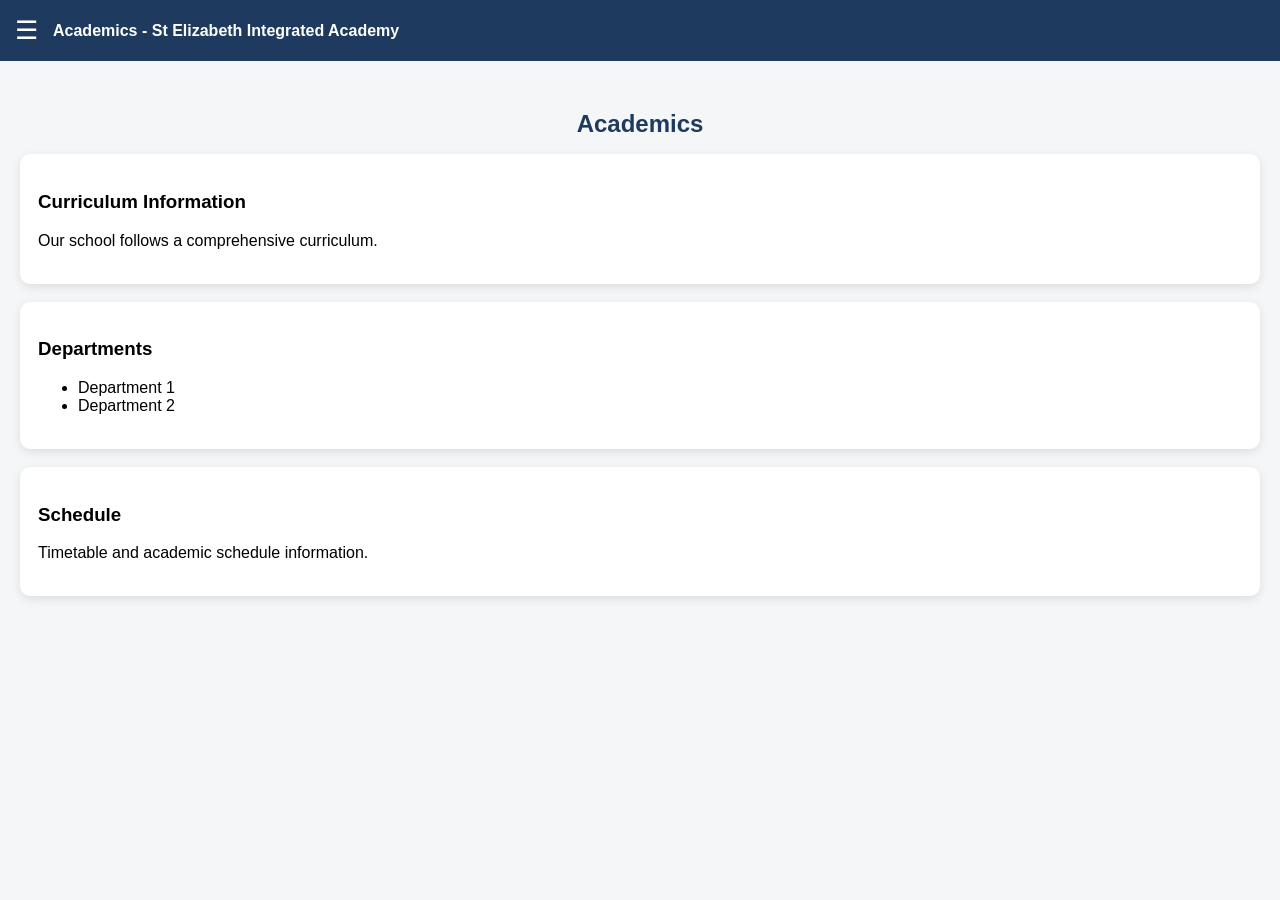
<file: academics.html>
<!DOCTYPE html>
<html lang="en">
<head>
<meta charset="UTF-8">
<meta name="viewport" content="width=device-width, initial-scale=1.0">
<title>Academics - St Elizabeth Integrated Academy</title>
<style>
body{
  font-family: Arial, sans-serif;
  margin:0;
  background:#f4f6f8;
  overflow-x:hidden;
}
/* TOP BAR */
.topbar{
  background:#1e3a5f;
  color:white;
  padding:15px;
  display:flex;
  align-items:center;
  position:fixed;
  width:100%;
  top:0;
  z-index:1001;
}
.menu-btn{
  font-size:26px;
  cursor:pointer;
  margin-right:15px;
}
/* OVERLAY */
.overlay{
  position:fixed;
  top:0;
  left:0;
  width:100%;
  height:100%;
  background:rgba(0,0,0,0.4);
  opacity:0;
  visibility:hidden;
  transition:0.3s;
  z-index:1000;
}
/* SIDE DRAWER */
.drawer{
  position:fixed;
  left:-260px;
  top:0;
  width:260px;
  height:100%;
  background:#243a5e;
  padding-top:60px;
  transition:0.3s;
  z-index:1002;
}
.drawer button{
  width:85%;
  margin:10px auto;
  display:block;
  padding:12px;
  border:none;
  border-radius:8px;
  background:#2f4d75;
  color:white;
  font-size:16px;
  cursor:pointer;
}
.drawer button:hover{background:#3f6598;}
/* CONTENT */
.content{
  padding:100px 20px 20px 20px;
}
.card{
  background:white;
  padding:18px;
  border-radius:10px;
  margin-bottom:18px;
  box-shadow:0 3px 10px rgba(0,0,0,0.1);
}
.school-title{
  text-align:center;
  font-size:24px;
  margin-top:10px;
  color:#1e3a5f;
}
</style>
</head>
<body>

<!-- TOP BAR -->
<div class="topbar">
  <span class="menu-btn" onclick="openMenu()">☰</span>
  <b>Academics - St Elizabeth Integrated Academy</b>
</div>

<!-- OVERLAY -->
<div id="overlay" class="overlay" onclick="closeMenu()"></div>

<!-- SIDE MENU -->
<div id="drawer" class="drawer">
  <button onclick="goPage('index.html')">🏠 Home</button>
  <button onclick="goPage('about.html')">📘 About</button>
  <button onclick="goPage('admissions.html')">🎓 Admissions</button>
  <button onclick="goPage('academics.html')">📚 Academics</button>
  <button onclick="goPage('news.html')">📰 News & Events</button>
  <button onclick="goPage('gallery.html')">🖼 Gallery</button>
  <button onclick="goPage('contact.html')">☎ Contact</button>
  <button onclick="goPage('portal.html')">👨‍🎓 Student Portal</button>
</div>

<!-- MAIN CONTENT -->
<div class="content">
  <h1 class="school-title">Academics</h1>

  <div class="card">
    <h3>Curriculum Information</h3>
    <p id="curriculumText">Our school follows a comprehensive curriculum.</p>
  </div>

  <div class="card">
    <h3>Departments</h3>
    <ul id="departmentsList">
      <li>Department 1</li>
      <li>Department 2</li>
    </ul>
  </div>

  <div class="card">
    <h3>Schedule</h3>
    <p id="scheduleText">Timetable and academic schedule information.</p>
  </div>
</div>

<script>
const drawer = document.getElementById("drawer");
const overlay = document.getElementById("overlay");

function openMenu(){
  drawer.style.left="0";
  overlay.style.opacity="1";
  overlay.style.visibility="visible";
}
function closeMenu(){
  drawer.style.left="-260px";
  overlay.style.opacity="0";
  overlay.style.visibility="hidden";
}

function goPage(page){
  window.location.href = page;
}

/* LOAD ACADEMICS DATA FROM ADMIN */
let savedData = JSON.parse(localStorage.getItem("schoolData"));
if(savedData && savedData.academics){
  document.getElementById("curriculumText").innerText =
    savedData.academics.curriculum || "Our school follows a comprehensive curriculum.";

  let departments = savedData.academics.departments || ["Department 1","Department 2"];
  let deptList = document.getElementById("departmentsList");
  deptList.innerHTML="";
  departments.forEach(d=>{
    let li=document.createElement("li");
    li.innerText=d;
    deptList.appendChild(li);
  });

  document.getElementById("scheduleText").innerText =
    savedData.academics.schedule || "Timetable and academic schedule information.";
}

/* SWIPE MENU FOR MOBILE */
let startX=0;
document.addEventListener("touchstart", e => { startX=e.touches[0].clientX; });
document.addEventListener("touchend", e => {
  let endX=e.changedTouches[0].clientX;
  if(startX<50 && endX>120) openMenu();
  if(startX>200 && endX<120) closeMenu();
});
</script>

</body>
</html>
</file>
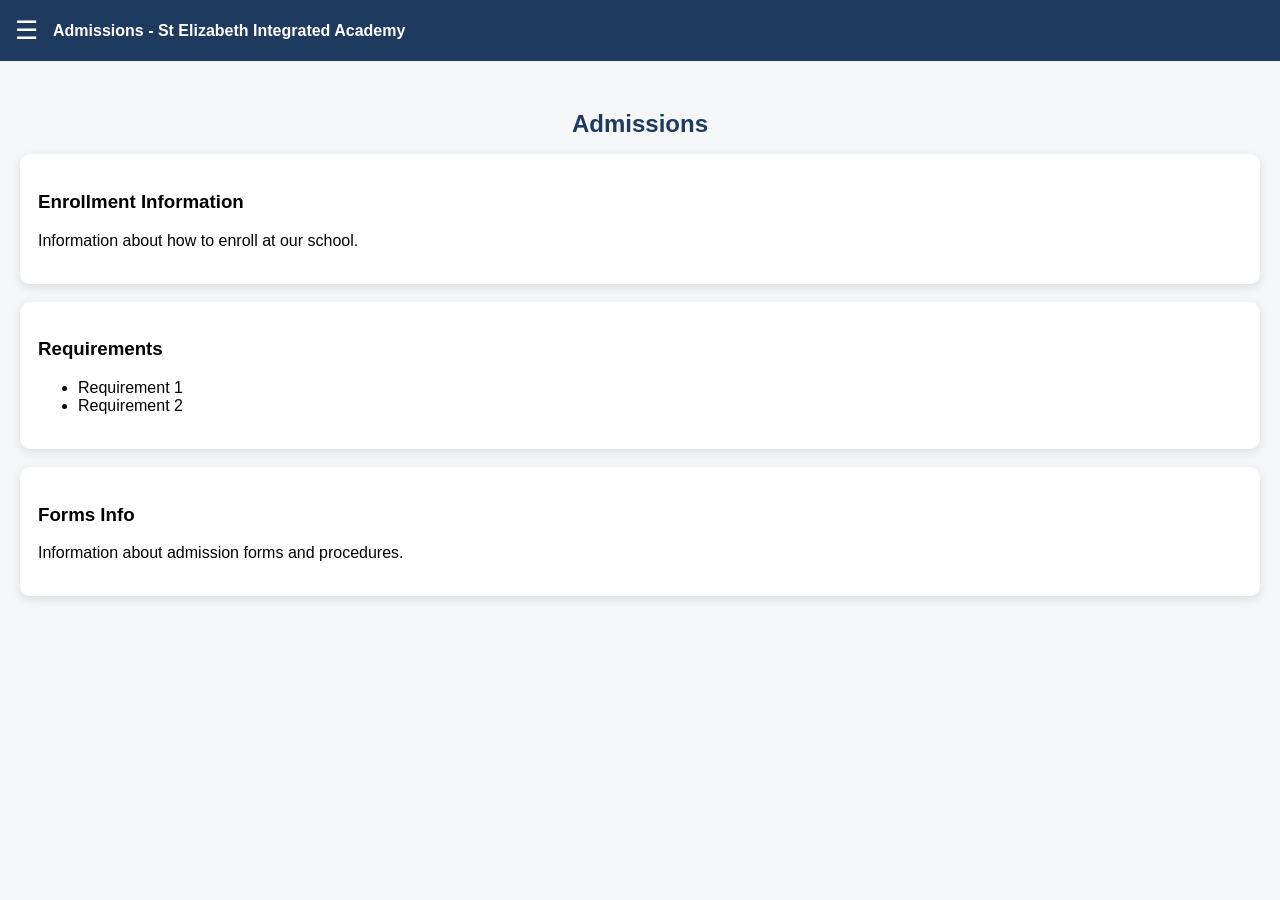
<file: admissions.html>
<!DOCTYPE html>
<html lang="en">
<head>
<meta charset="UTF-8">
<meta name="viewport" content="width=device-width, initial-scale=1.0">
<title>Admissions - St Elizabeth Integrated Academy</title>
<style>
body{
  font-family: Arial, sans-serif;
  margin:0;
  background:#f4f6f8;
  overflow-x:hidden;
}

/* TOP BAR */
.topbar{
  background:#1e3a5f;
  color:white;
  padding:15px;
  display:flex;
  align-items:center;
  position:fixed;
  width:100%;
  top:0;
  z-index:1001;
}
.menu-btn{
  font-size:26px;
  cursor:pointer;
  margin-right:15px;
}

/* OVERLAY */
.overlay{
  position:fixed;
  top:0;
  left:0;
  width:100%;
  height:100%;
  background:rgba(0,0,0,0.4);
  opacity:0;
  visibility:hidden;
  transition:0.3s;
  z-index:1000;
}

/* SIDE DRAWER */
.drawer{
  position:fixed;
  left:-260px;
  top:0;
  width:260px;
  height:100%;
  background:#243a5e;
  padding-top:60px;
  transition:0.3s;
  z-index:1002;
}
.drawer button{
  width:85%;
  margin:10px auto;
  display:block;
  padding:12px;
  border:none;
  border-radius:8px;
  background:#2f4d75;
  color:white;
  font-size:16px;
  cursor:pointer;
}
.drawer button:hover{background:#3f6598;}

/* CONTENT */
.content{
  padding:100px 20px 20px 20px;
}
.card{
  background:white;
  padding:18px;
  border-radius:10px;
  margin-bottom:18px;
  box-shadow:0 3px 10px rgba(0,0,0,0.1);
}
.school-title{
  text-align:center;
  font-size:24px;
  margin-top:10px;
  color:#1e3a5f;
}
</style>
</head>
<body>

<!-- TOP BAR -->
<div class="topbar">
  <span class="menu-btn" onclick="openMenu()">☰</span>
  <b>Admissions - St Elizabeth Integrated Academy</b>
</div>

<!-- OVERLAY -->
<div id="overlay" class="overlay" onclick="closeMenu()"></div>

<!-- SIDE MENU -->
<div id="drawer" class="drawer">
  <button onclick="goPage('index.html')">🏠 Home</button>
  <button onclick="goPage('about.html')">📘 About</button>
  <button onclick="goPage('admissions.html')">🎓 Admissions</button>
  <button onclick="goPage('academics.html')">📚 Academics</button>
  <button onclick="goPage('news.html')">📰 News & Events</button>
  <button onclick="goPage('gallery.html')">🖼 Gallery</button>
  <button onclick="goPage('contact.html')">☎ Contact</button>
  <button onclick="goPage('portal.html')">👨‍🎓 Student Portal</button>
</div>

<!-- MAIN CONTENT -->
<div class="content">
  <h1 class="school-title">Admissions</h1>

  <div class="card">
    <h3>Enrollment Information</h3>
    <p id="enrollText">Information about how to enroll at our school.</p>
  </div>

  <div class="card">
    <h3>Requirements</h3>
    <ul id="requirementsList">
      <li>Requirement 1</li>
      <li>Requirement 2</li>
    </ul>
  </div>

  <div class="card">
    <h3>Forms Info</h3>
    <p id="formsText">Information about admission forms and procedures.</p>
  </div>
</div>

<script>
/* OPEN & CLOSE MENU */
const drawer = document.getElementById("drawer");
const overlay = document.getElementById("overlay");

function openMenu(){
  drawer.style.left="0";
  overlay.style.opacity="1";
  overlay.style.visibility="visible";
}
function closeMenu(){
  drawer.style.left="-260px";
  overlay.style.opacity="0";
  overlay.style.visibility="hidden";
}

/* NAVIGATION */
function goPage(page){
  window.location.href = page;
}

/* LOAD ADMISSIONS DATA FROM ADMIN */
let savedData = JSON.parse(localStorage.getItem("schoolData"));
if(savedData && savedData.admissions){
  document.getElementById("enrollText").innerText =
    savedData.admissions.enrollment || "Information about how to enroll at our school.";

  let requirements = savedData.admissions.requirements || ["Requirement 1","Requirement 2"];
  let reqList = document.getElementById("requirementsList");
  reqList.innerHTML="";
  requirements.forEach(r=>{
    let li = document.createElement("li");
    li.innerText = r;
    reqList.appendChild(li);
  });

  document.getElementById("formsText").innerText =
    savedData.admissions.forms || "Information about admission forms and procedures.";
}

/* SWIPE MENU FOR MOBILE */
let startX=0;
document.addEventListener("touchstart", e => { startX=e.touches[0].clientX; });
document.addEventListener("touchend", e => {
  let endX=e.changedTouches[0].clientX;
  if(startX<50 && endX>120) openMenu();
  if(startX>200 && endX<120) closeMenu();
});
</script>

</body>
</html>
</file>
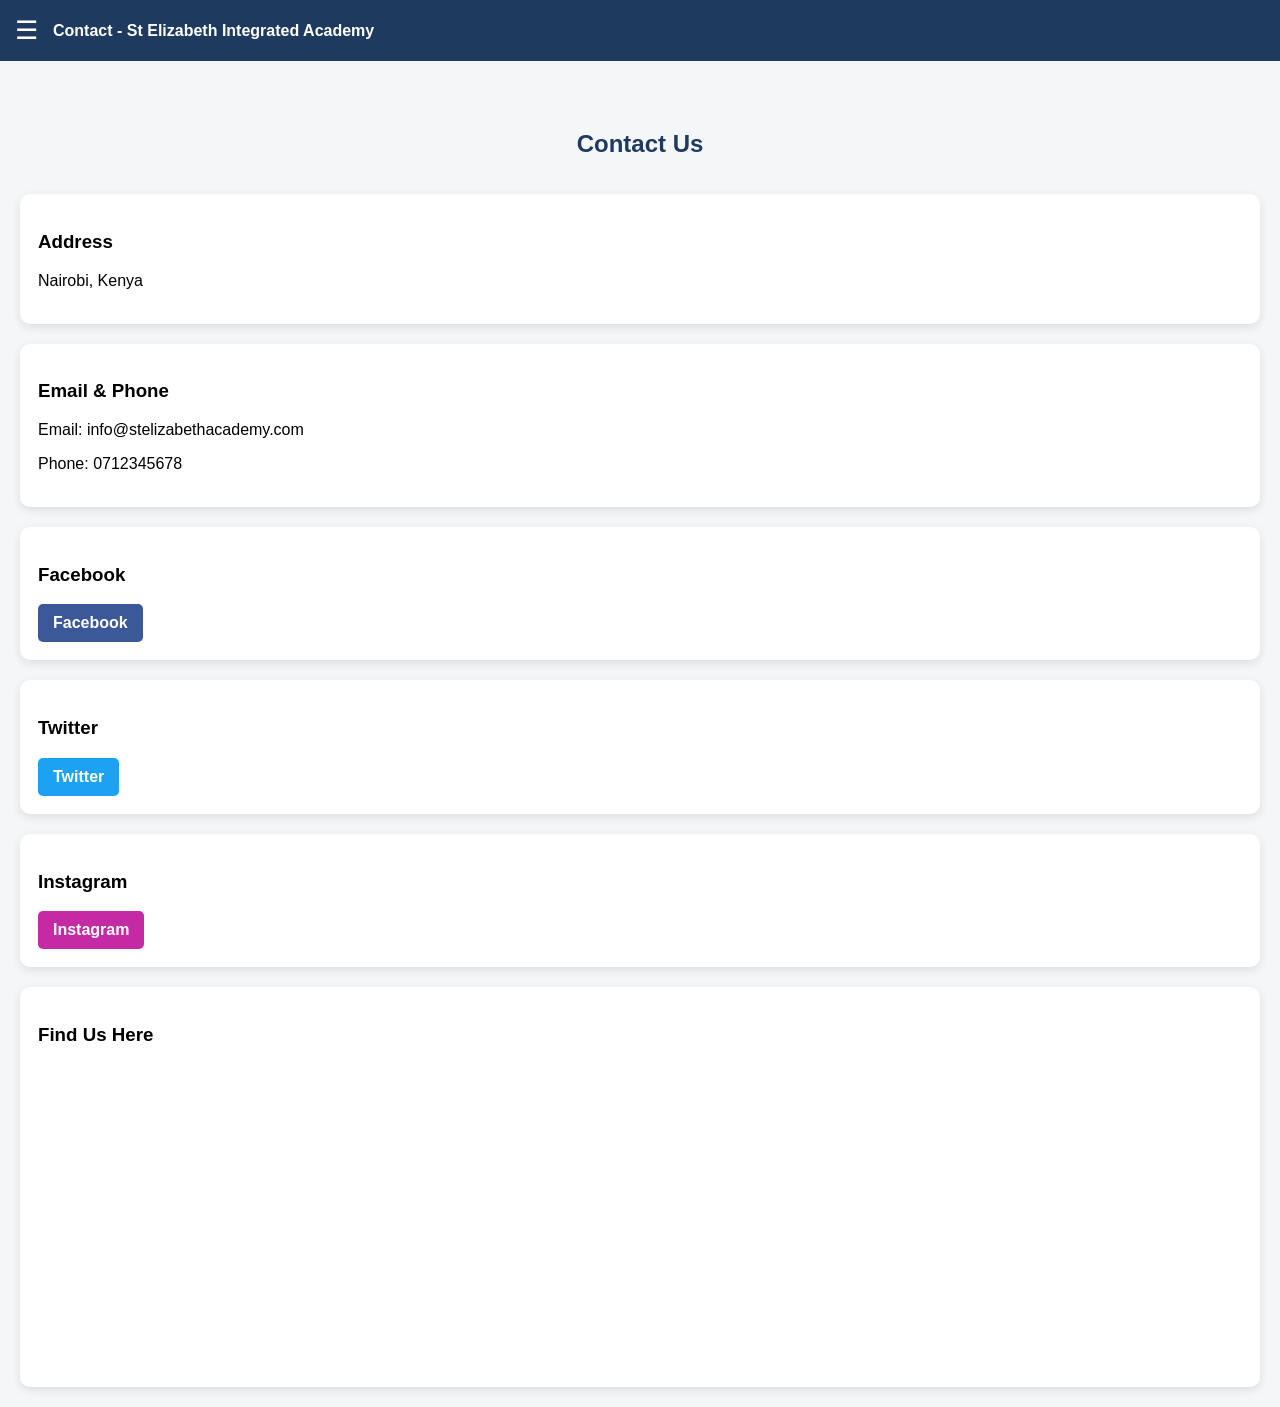
<file: contact.html>
<!DOCTYPE html>
<html lang="en">
<head>
<meta charset="UTF-8">
<meta name="viewport" content="width=device-width, initial-scale=1.0">
<title>Contact - St Elizabeth Integrated Academy</title>
<style>
body{
  font-family: Arial, sans-serif;
  margin:0;
  background:#f4f6f8;
  overflow-x:hidden;
}

/* TOP BAR */
.topbar{
  background:#1e3a5f;
  color:white;
  padding:15px;
  display:flex;
  align-items:center;
  position:fixed;
  width:100%;
  top:0;
  z-index:1001;
}
.menu-btn{
  font-size:26px;
  cursor:pointer;
  margin-right:15px;
}

/* OVERLAY */
.overlay{
  position:fixed;
  top:0;
  left:0;
  width:100%;
  height:100%;
  background:rgba(0,0,0,0.4);
  opacity:0;
  visibility:hidden;
  transition:0.3s;
  z-index:1000;
}

/* SIDE DRAWER */
.drawer{
  position:fixed;
  left:-260px;
  top:0;
  width:260px;
  height:100%;
  background:#243a5e;
  padding-top:60px;
  transition:0.3s;
  z-index:1002;
}
.drawer button{
  width:85%;
  margin:10px auto;
  display:block;
  padding:12px;
  border:none;
  border-radius:8px;
  background:#2f4d75;
  color:white;
  font-size:16px;
  cursor:pointer;
}
.drawer button:hover{background:#3f6598;}

/* CONTENT */
.content{
  padding:120px 20px 20px 20px;
  display:flex;
  flex-direction:column;
  gap:20px;
}

.card{
  background:white;
  padding:18px;
  border-radius:10px;
  box-shadow:0 3px 10px rgba(0,0,0,0.1);
}

.school-title{
  text-align:center;
  font-size:24px;
  margin-top:10px;
  color:#1e3a5f;
}

.social-links a{
  text-decoration:none;
  color:white;
  font-weight:bold;
  padding:10px 15px;
  display:inline-block;
  border-radius:5px;
}
.facebook{background:#3b5998;}
.twitter{background:#1da1f2;}
.instagram{background:#c32aa3;}
.social-links a:hover{opacity:0.8;}
iframe{
  width:100%;
  height:300px;
  border:0;
  border-radius:10px;
}
</style>
</head>
<body>

<!-- TOP BAR -->
<div class="topbar">
  <span class="menu-btn" onclick="openMenu()">☰</span>
  <b>Contact - St Elizabeth Integrated Academy</b>
</div>

<!-- OVERLAY -->
<div id="overlay" class="overlay" onclick="closeMenu()"></div>

<!-- SIDE MENU -->
<div id="drawer" class="drawer">
  <button onclick="goPage('index.html')">🏠 Home</button>
  <button onclick="goPage('about.html')">📘 About</button>
  <button onclick="goPage('admissions.html')">🎓 Admissions</button>
  <button onclick="goPage('academics.html')">📚 Academics</button>
  <button onclick="goPage('news.html')">📰 News & Events</button>
  <button onclick="goPage('gallery.html')">🖼 Gallery</button>
  <button onclick="goPage('contact.html')">☎ Contact</button>
  <button onclick="goPage('portal.html')">👨‍🎓 Student Portal</button>
</div>

<!-- MAIN CONTENT -->
<div class="content">
  <h1 class="school-title">Contact Us</h1>

  <div class="card">
    <h3>Address</h3>
    <p id="contactAddress">Nairobi, Kenya</p>
  </div>

  <div class="card">
    <h3>Email & Phone</h3>
    <p>Email: <span id="contactEmail">info@stelizabethacademy.com</span></p>
    <p>Phone: <span id="contactPhone">0712345678</span></p>
  </div>

  <div class="card">
    <h3>Facebook</h3>
    <div class="social-links">
      <a id="contactFacebook" class="facebook" href="#" target="_blank">Facebook</a>
    </div>
  </div>

  <div class="card">
    <h3>Twitter</h3>
    <div class="social-links">
      <a id="contactTwitter" class="twitter" href="#" target="_blank">Twitter</a>
    </div>
  </div>

  <div class="card">
    <h3>Instagram</h3>
    <div class="social-links">
      <a id="contactInstagram" class="instagram" href="#" target="_blank">Instagram</a>
    </div>
  </div>

  <div class="card">
    <h3>Find Us Here</h3>
    <iframe id="contactMap" src="https://maps.google.com" allowfullscreen></iframe>
  </div>
</div>

<script>
/* OPEN & CLOSE MENU */
const drawer = document.getElementById("drawer");
const overlay = document.getElementById("overlay");

function openMenu(){
  drawer.style.left="0";
  overlay.style.opacity="1";
  overlay.style.visibility="visible";
}
function closeMenu(){
  drawer.style.left="-260px";
  overlay.style.opacity="0";
  overlay.style.visibility="hidden";
}

/* NAVIGATION */
function goPage(page){
  window.location.href = page;
}

/* LOAD CONTACT DATA FROM ADMIN */
let savedData = JSON.parse(localStorage.getItem("schoolData"));
if(savedData && savedData.contact){
  document.getElementById("contactAddress").innerText = savedData.contact.address || "Nairobi, Kenya";
  document.getElementById("contactEmail").innerText = savedData.contact.email || "info@stelizabethacademy.com";
  document.getElementById("contactPhone").innerText = savedData.contact.phone || "0712345678";

  // Social links using username/handle from admin
  let fbUser = savedData.contact.social.facebook || "";
  let twUser = savedData.contact.social.twitter || "";
  let igUser = savedData.contact.social.instagram || "";

  document.getElementById("contactFacebook").href = fbUser ? `https://facebook.com/${fbUser}` : "#";
  document.getElementById("contactTwitter").href = twUser ? `https://twitter.com/${twUser}` : "#";
  document.getElementById("contactInstagram").href = igUser ? `https://instagram.com/${igUser}` : "#";

  // Map embed
  if(savedData.contact.map){
    document.getElementById("contactMap").src = savedData.contact.map;
  }
}

/* SWIPE MENU FOR MOBILE */
let startX=0;
document.addEventListener("touchstart", e => { startX=e.touches[0].clientX; });
document.addEventListener("touchend", e => {
  let endX=e.changedTouches[0].clientX;
  if(startX<50 && endX>120) openMenu();
  if(startX>200 && endX<120) closeMenu();
});
</script>

</body>
</html>
</file>
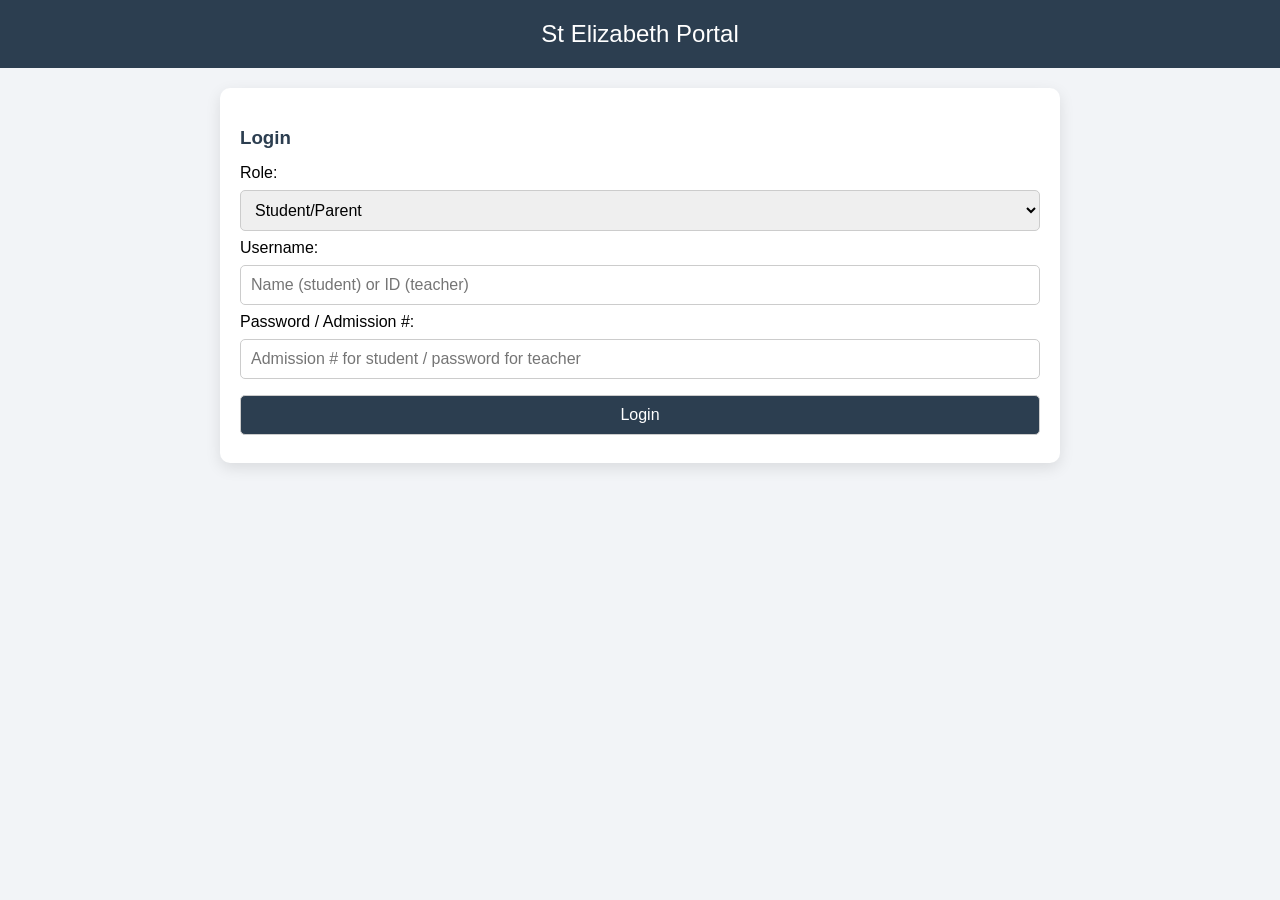
<file: portal.html>
<!DOCTYPE html>
<html lang="en">
<head>
<meta charset="UTF-8">
<meta name="viewport" content="width=device-width, initial-scale=1.0">
<title>Student Portal - St Elizabeth</title>
<style>
body {
  font-family:'Segoe UI',sans-serif;
  background:#f2f4f7;
  margin:0;
  padding:0;
}
.topbar {
  background:#2c3e50;
  color:white;
  padding:20px;
  text-align:center;
  font-size:1.5em;
}
.container {
  max-width:800px;
  margin:20px auto;
  background:white;
  padding:20px;
  border-radius:10px;
  box-shadow:0 5px 15px rgba(0,0,0,0.1);
}
h3 {
  color:#2c3e50;
  margin-bottom:15px;
}
input, select, textarea, button {
  width:100%;
  padding:10px;
  margin:8px 0;
  border-radius:5px;
  border:1px solid #ccc;
  box-sizing:border-box;
  font-size:1em;
}
button {
  background:#2c3e50;
  color:white;
  cursor:pointer;
}
button:hover {
  background:#34495e;
}
.result-card {
  border:1px solid #ddd;
  padding:15px;
  border-radius:8px;
  margin-top:15px;
  background:#f9f9f9;
}
.result-card h4 {
  margin-top:0;
  color:#2c3e50;
}
textarea {
  font-family:monospace;
}
#portalContent {
  margin-top:20px;
}
.logout-btn {
  background:#c0392b;
  margin-top:20px;
}
.logout-btn:hover {
  background:#e74c3c;
}
</style>
</head>
<body>

<div class="topbar">St Elizabeth Portal</div>

<div class="container">

<h3>Login</h3>
<label>Role:</label>
<select id="loginRole">
  <option value="student">Student/Parent</option>
  <option value="teacher">Teacher</option>
</select>
<label>Username:</label>
<input type="text" id="loginUsername" placeholder="Name (student) or ID (teacher)">
<label>Password / Admission #:</label>
<input type="text" id="loginPassword" placeholder="Admission # for student / password for teacher">
<button onclick="loginPortal()">Login</button>

<div id="portalContent" style="display:none;">
  <h3 id="welcomeMsg"></h3>
  <div id="resultsArea"></div>
  <button class="logout-btn" onclick="logoutPortal()">Logout</button>
</div>

</div>

<script>
// INIT
let schoolData = JSON.parse(localStorage.getItem('schoolData')) || {};
schoolData.portal = schoolData.portal || {};
schoolData.portal.students = schoolData.portal.students || [];
schoolData.portal.teachers = schoolData.portal.teachers || [];

// LOGIN
function loginPortal(){
  let role = document.getElementById('loginRole').value;
  let username = document.getElementById('loginUsername').value.trim();
  let password = document.getElementById('loginPassword').value.trim();
  
  if(role==='student'){
    let student = schoolData.portal.students.find(s => s.name===username && s.admission===password);
    if(!student){alert('Student not found or wrong admission number'); return;}
    showStudentPortal(student);
  } else {
    let teacher = schoolData.portal.teachers.find(t => t.id===username && t.password===password);
    if(!teacher){alert('Teacher not found or wrong password'); return;}
    showTeacherPortal(teacher);
  }
}

// STUDENT VIEW
function showStudentPortal(student){
  document.getElementById('welcomeMsg').innerText = `Welcome, ${student.name}`;
  document.getElementById('portalContent').style.display='block';
  let area = document.getElementById('resultsArea');
  area.innerHTML = '';
  
  let grades = student.grades || {};
  if(Object.keys(grades).length===0){
    area.innerHTML = "<p>No results available yet.</p>";
  } else {
    for(let term in grades){
      let card = document.createElement('div'); card.className='result-card';
      card.innerHTML = `<h4>${term}</h4>`;
      for(let subject in grades[term]){
        card.innerHTML += `<p>${subject}: ${grades[term][subject]}</p>`;
      }
      area.appendChild(card);
    }
  }
}

// TEACHER VIEW
function showTeacherPortal(teacher){
  document.getElementById('welcomeMsg').innerText = `Welcome, ${teacher.name} (Teacher)`;
  document.getElementById('portalContent').style.display='block';
  let area = document.getElementById('resultsArea'); area.innerHTML='';

  schoolData.portal.students.forEach((s,i)=>{
    let div = document.createElement('div'); div.className='result-card';
    div.innerHTML = `<h4>${s.name} (Adm#: ${s.admission})</h4>
      <label>Enter Grades as JSON per term:</label>
      <textarea id="grades_${i}" rows="4">${JSON.stringify(s.grades||{})}</textarea>
      <button onclick="saveStudentGrades(${i})">Save Grades</button>`;
    area.appendChild(div);
  });
}

// SAVE GRADES
function saveStudentGrades(i){
  let text = document.getElementById(`grades_${i}`).value;
  try{
    let grades = JSON.parse(text);
    schoolData.portal.students[i].grades = grades;
    localStorage.setItem('schoolData', JSON.stringify(schoolData));
    alert(`Grades saved for ${schoolData.portal.students[i].name}`);
  }catch(e){
    alert('Invalid JSON format');
  }
}

// LOGOUT
function logoutPortal(){
  document.getElementById('portalContent').style.display='none';
  document.getElementById('loginUsername').value='';
  document.getElementById('loginPassword').value='';
}
</script>
</body>
</html>
</file>
